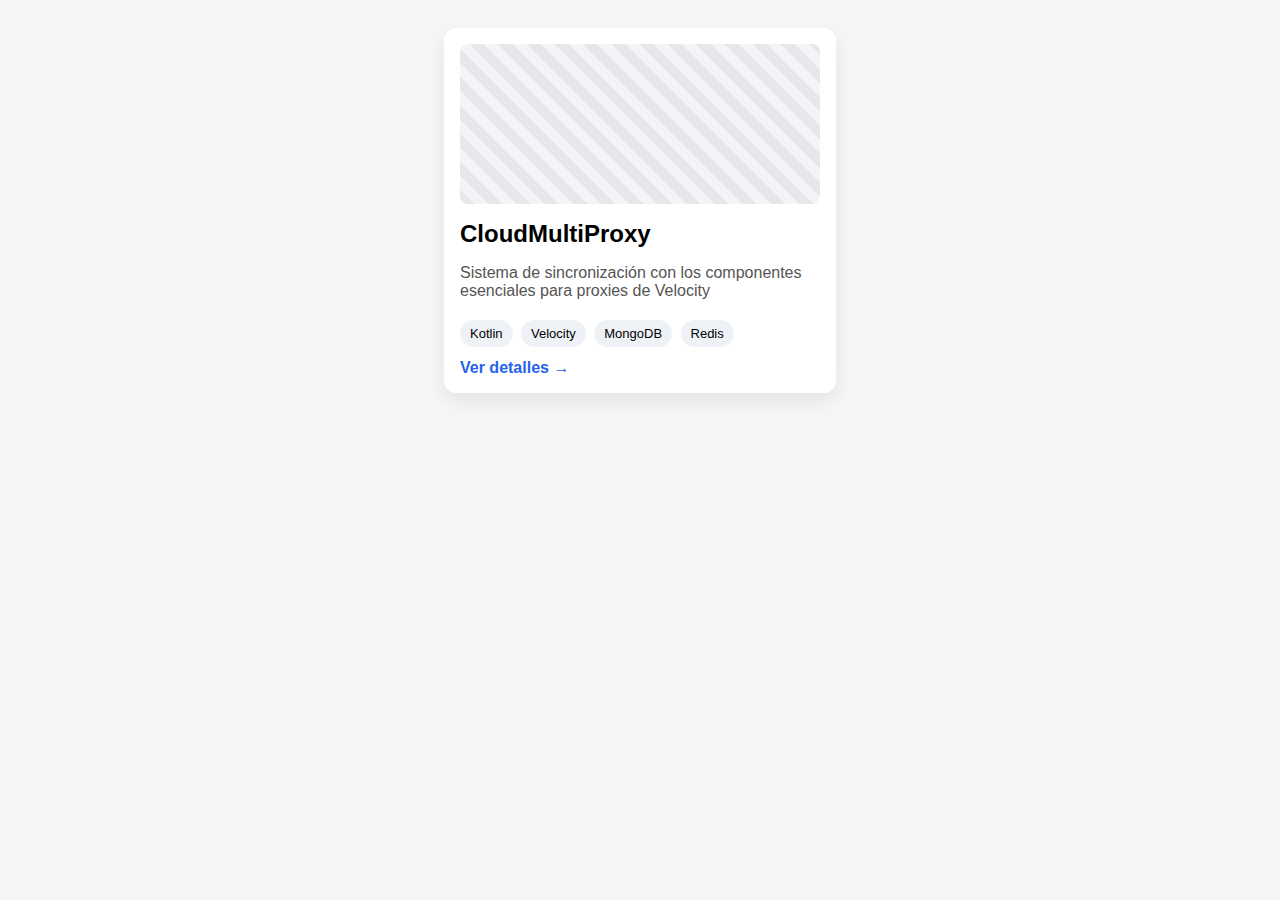
<file: index.html>
<!DOCTYPE html>
<html lang="es">
<head>
  <meta charset="UTF-8">
  <title>Inicio</title>
  <link rel="stylesheet" href="style.css">
</head>
<body>

  <div class="card">
    <div class="card-image"></div>

    <h2>CloudMultiProxy</h2>
    <p>
      Sistema de sincronización con los componentes esenciales
      para proxies de Velocity
    </p>

    <div class="tags">
      <span>Kotlin</span>
      <span>Velocity</span>
      <span>MongoDB</span>
      <span>Redis</span>
    </div>

    <a href="#" class="link">Ver detalles →</a>
  </div>

</body>
</html>
</file>
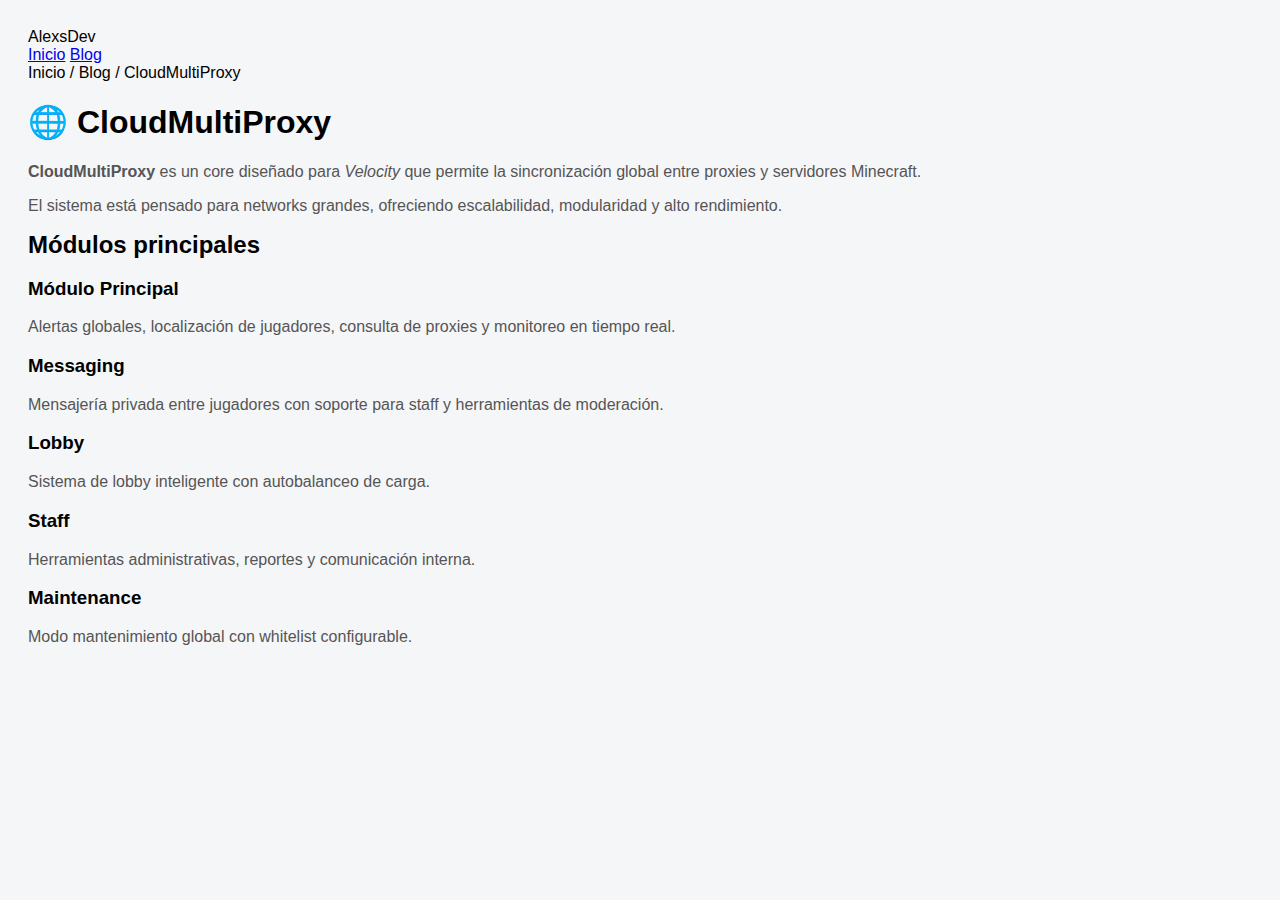
<file: cloudmultiproxy.html>
<!DOCTYPE html>
<html lang="es">
<head>
  <meta charset="UTF-8">
  <meta name="viewport" content="width=device-width, initial-scale=1.0">
  <title>CloudMultiProxy | AlexsDev</title>
  <link rel="stylesheet" href="style.css">
</head>
<body>

  <header class="navbar">
    <div class="logo">AlexsDev</div>
    <nav>
      <a href="index.html">Inicio</a>
      <a href="cloudmultiproxy.html" class="active">Blog</a>
    </nav>
  </header>

  <main class="blog-container">

    <div class="breadcrumb">
      Inicio / Blog / CloudMultiProxy
    </div>

    <h1>🌐 CloudMultiProxy</h1>

    <p>
      <strong>CloudMultiProxy</strong> es un core diseñado para
      <em>Velocity</em> que permite la sincronización global
      entre proxies y servidores Minecraft.
    </p>

    <p>
      El sistema está pensado para networks grandes, ofreciendo
      escalabilidad, modularidad y alto rendimiento.
    </p>

    <h2>Módulos principales</h2>

    <h3>Módulo Principal</h3>
    <p>
      Alertas globales, localización de jugadores, consulta
      de proxies y monitoreo en tiempo real.
    </p>

    <h3>Messaging</h3>
    <p>
      Mensajería privada entre jugadores con soporte para
      staff y herramientas de moderación.
    </p>

    <h3>Lobby</h3>
    <p>
      Sistema de lobby inteligente con autobalanceo de carga.
    </p>

    <h3>Staff</h3>
    <p>
      Herramientas administrativas, reportes y comunicación interna.
    </p>

    <h3>Maintenance</h3>
    <p>
      Modo mantenimiento global con whitelist configurable.
    </p>

  </main>

</body>
</html>
</file>
<file: style.css>
body {
  font-family: Arial, sans-serif;
  background: #f5f6f8;
  padding: 20px;
}

.card {
  background: white;
  max-width: 360px;
  margin: auto;
  border-radius: 12px;
  padding: 16px;
  box-shadow: 0 8px 20px rgba(0,0,0,0.08);
}

.card-image {
  width: 100%;
  height: 160px;
  background: repeating-linear-gradient(
    45deg,
    #e5e7eb,
    #e5e7eb 10px,
    #f3f4f6 10px,
    #f3f4f6 20px
  );
  border-radius: 8px;
  margin-bottom: 16px;
}

h2 {
  margin: 0;
}

p {
  color: #555;
}

.tags {
  margin: 12px 0;
}

.tags span {
  display: inline-block;
  background: #eef2f7;
  padding: 6px 10px;
  border-radius: 20px;
  font-size: 13px;
  margin: 4px 4px 0 0;
}

.link {
  color: #2563eb;
  text-decoration: none;
  font-weight: bold;
}
</file>
